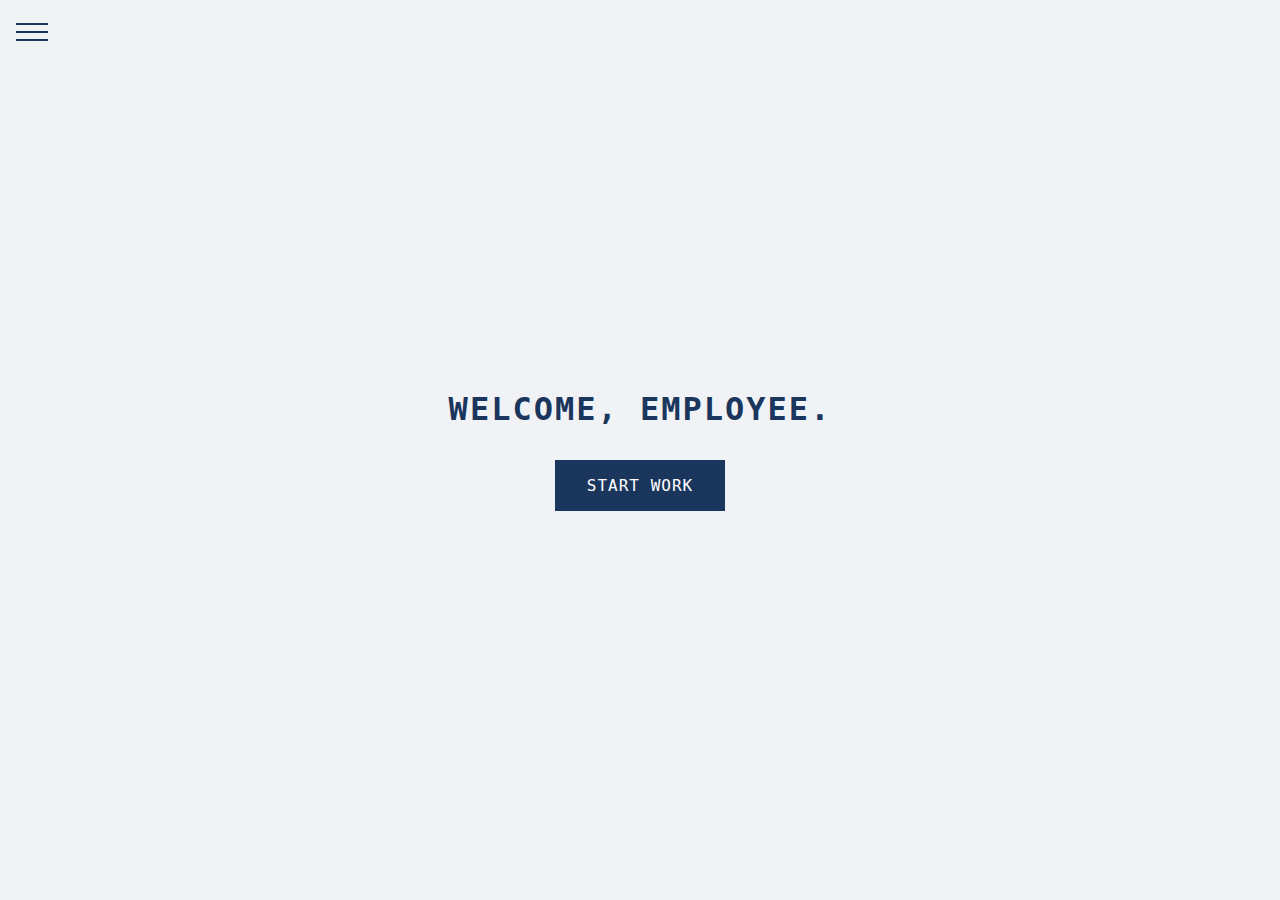
<file: index.html>
<!DOCTYPE html>
<html lang="en">
  <head>
    <meta charset="UTF-8" />
    <meta name="viewport" content="width=device-width, initial-scale=1.0" />
    <title>Severance Birthday Experience</title>
    <link rel="stylesheet" href="css/style.css" />
    <script defer src="js/script.js"></script>
  </head>
  <body>
    <header class="header">
      <button id="menuToggle" class="hamburger" aria-label="Menu">
        <span></span>
        <span></span>
        <span></span>
      </button>
      <nav id="menu" class="nav">
        <ul>
          <li><a href="pages/work.html">Work</a></li>
          <li><a href="pages/wellness.html">Wellness</a></li>
          <li><a href="pages/breakroom.html">Breakroom</a></li>
          <li><a href="pages/principles.html">Kier Principles</a></li>
        </ul>
      </nav>
    </header>

    <main>
      <div id="landing" class="landing">
        <h1>Welcome, Employee.</h1>
        <button id="startWork" class="primary-button">Start Work</button>
      </div>

      <div id="elevator" class="elevator hidden">
        <img src="assets/Elevator.png" alt="Elevator Doors" />
      </div>
    </main>
  </body>
</html>
</file>
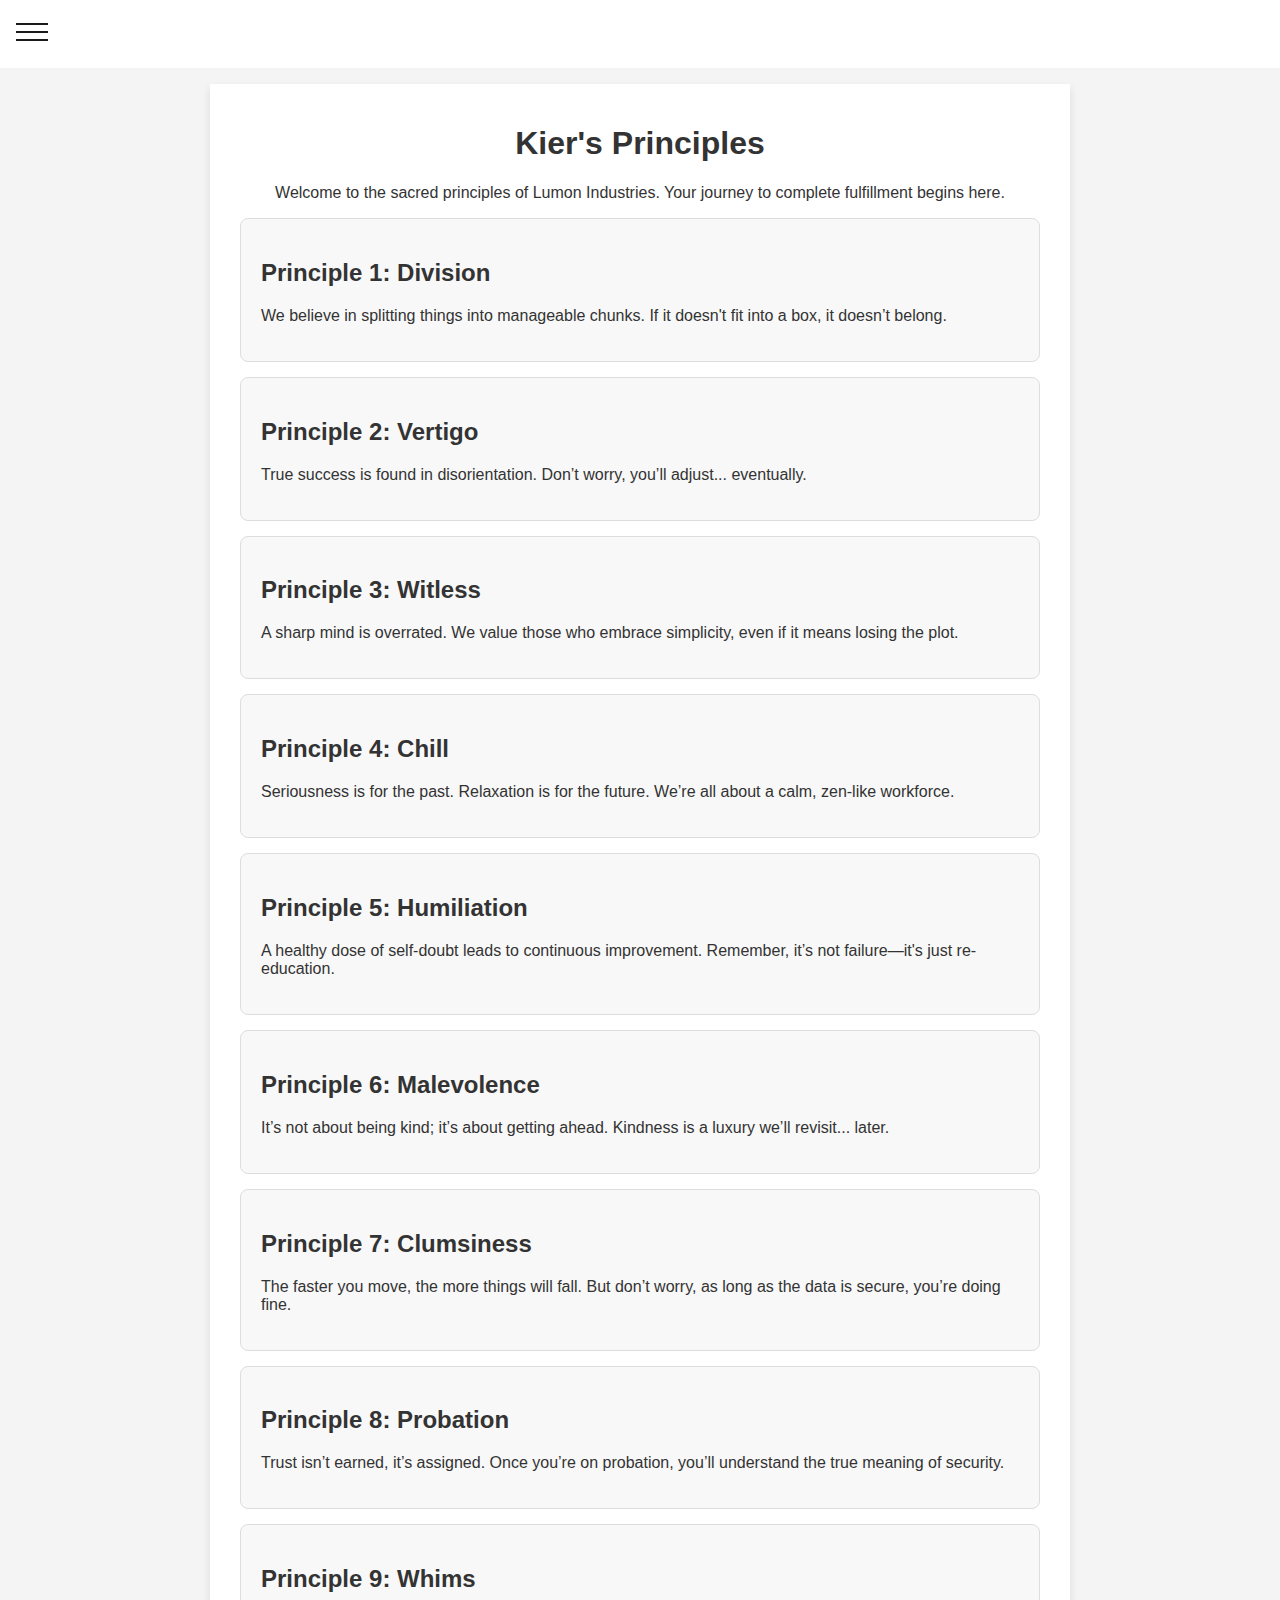
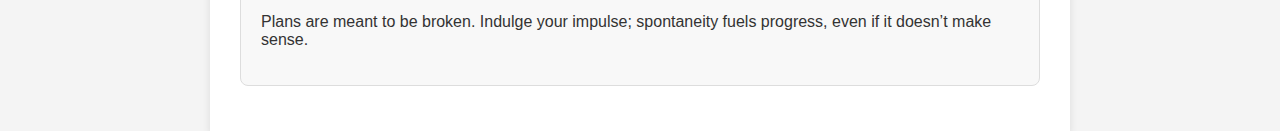
<file: pages/principles.html>
<!DOCTYPE html>
<html lang="en">
  <head>
    <meta charset="UTF-8" />
    <meta name="viewport" content="width=device-width, initial-scale=1.0" />
    <title>Kier's Principles - Lumon Industries</title>
    <link rel="stylesheet" href="../css/principlesstyle.css" />
  </head>
  <body>
    <header class="header">
      <button id="menuToggle" class="hamburger" aria-label="Menu">
        <span></span>
        <span></span>
        <span></span>
      </button>
      <nav id="menu" class="nav">
        <ul>
          <li><a href="../pages/work.html">Work</a></li>
          <li><a href="../pages/wellness.html">Wellness</a></li>
          <li><a href="../pages/breakroom.html">Breakroom</a></li>
          <li><a href="../pages/principles.html">Kier Principles</a></li>
        </ul>
      </nav>
    </header>
    <div class="container">
      <h1>Kier's Principles</h1>
      <p>
        Welcome to the sacred principles of Lumon Industries. Your journey to
        complete fulfillment begins here.
      </p>

      <section id="principles">
        <div class="principle">
          <h2>Principle 1: Division</h2>
          <p>
            We believe in splitting things into manageable chunks. If it doesn't
            fit into a box, it doesn’t belong.
          </p>
        </div>
        <div class="principle">
          <h2>Principle 2: Vertigo</h2>
          <p>
            True success is found in disorientation. Don’t worry, you’ll
            adjust... eventually.
          </p>
        </div>
        <div class="principle">
          <h2>Principle 3: Witless</h2>
          <p>
            A sharp mind is overrated. We value those who embrace simplicity,
            even if it means losing the plot.
          </p>
        </div>
        <div class="principle">
          <h2>Principle 4: Chill</h2>
          <p>
            Seriousness is for the past. Relaxation is for the future. We’re all
            about a calm, zen-like workforce.
          </p>
        </div>
        <div class="principle">
          <h2>Principle 5: Humiliation</h2>
          <p>
            A healthy dose of self-doubt leads to continuous improvement.
            Remember, it’s not failure—it's just re-education.
          </p>
        </div>
        <div class="principle">
          <h2>Principle 6: Malevolence</h2>
          <p>
            It’s not about being kind; it’s about getting ahead. Kindness is a
            luxury we’ll revisit... later.
          </p>
        </div>
        <div class="principle">
          <h2>Principle 7: Clumsiness</h2>
          <p>
            The faster you move, the more things will fall. But don’t worry, as
            long as the data is secure, you’re doing fine.
          </p>
        </div>
        <div class="principle">
          <h2>Principle 8: Probation</h2>
          <p>
            Trust isn’t earned, it’s assigned. Once you’re on probation, you’ll
            understand the true meaning of security.
          </p>
        </div>
        <div class="principle">
          <h2>Principle 9: Whims</h2>
          <p>
            Plans are meant to be broken. Indulge your impulse; spontaneity
            fuels progress, even if it doesn’t make sense.
          </p>
        </div>
      </section>
    </div>

    <script src="../js/principlesscript.js"></script>
  </body>
</html>
</file>
<file: css/style.css>
/* Base styles and variables */
:root {
  --color-primary: #1b365d;
  --color-secondary: #465b76;
  --color-accent: #a5b3c5;
  --color-background: #f0f2f5;
  --color-text: #2a353f;
  --shadow: 0 2px 8px rgba(0, 0, 0, 0.15);
}

@import url("https://fonts.googleapis.com/css2?family=Space+Mono:wght@400;700&display=swap");

/* Reset and base styles */
* {
  margin: 0;
  padding: 0;
  box-sizing: border-box;
}

body {
  background-color: var(--color-background);
  color: var(--color-text);
  font-family: "Space Mono", monospace;
  min-height: 100vh;
  position: relative;
}

/* Header and Navigation */
.header {
  position: fixed;
  top: 0;
  left: 0;
  width: 100%;
  padding: 1rem;
  z-index: 1000;
}

.hamburger {
  position: relative;
  width: 2rem;
  height: 2rem;
  background: none;
  border: none;
  cursor: pointer;
  padding: 0;
}

.hamburger span {
  display: block;
  width: 100%;
  height: 2px;
  background-color: var(--color-primary);
  margin: 6px 0;
  transition: 0.3s;
}

.hamburger.active span:nth-child(1) {
  transform: rotate(45deg) translate(8px, 8px);
}

.hamburger.active span:nth-child(2) {
  opacity: 0;
}

.hamburger.active span:nth-child(3) {
  transform: rotate(-45deg) translate(7px, -7px);
}

/* Remove transform from .nav and use opacity instead */
.nav {
  position: fixed;
  top: 4rem;
  left: 1rem;
  background-color: var(--color-background);
  padding: 1rem;
  border-radius: 4px;
  box-shadow: var(--shadow);
  opacity: 0;
  visibility: hidden;
  transition: opacity 0.3s ease-in-out, visibility 0.3s ease-in-out;
}

.nav.active {
  opacity: 1;
  visibility: visible;
}

.nav ul {
  list-style: none;
}

.nav ul li {
  margin: 1rem 0;
}

.nav ul li a {
  color: var(--color-primary);
  text-decoration: none;
  font-weight: bold;
  text-transform: uppercase;
  letter-spacing: 1px;
}

/* Main content */
main {
  padding: 2rem;
  display: flex;
  min-height: 100vh;
  align-items: center;
  justify-content: center;
}

.landing {
  text-align: center;
}

h1 {
  font-size: 2rem;
  margin-bottom: 2rem;
  color: var(--color-primary);
  text-transform: uppercase;
  letter-spacing: 2px;
}

.primary-button {
  background-color: var(--color-primary);
  color: white;
  border: none;
  padding: 1rem 2rem;
  font-family: "Space Mono", monospace;
  font-size: 1rem;
  cursor: pointer;
  text-transform: uppercase;
  letter-spacing: 1px;
  transition: background-color 0.3s;
}

.primary-button:hover {
  background-color: var(--color-secondary);
}

/* Update elevator styles */
.elevator {
  position: fixed;
  top: 0;
  left: 0;
  width: 100vw; /* Use viewport width */
  height: 100vh; /* Use viewport height */
  background-color: var(--color-background);
  display: flex;
  align-items: center;
  justify-content: center;
  overflow: hidden; /* Prevent any scrolling */
}

.elevator img {
  width: 100%;
  height: 100%;
  object-fit: cover; /* Ensure image covers entire screen */
  max-width: none; /* Remove max-width restriction */
  max-height: none; /* Remove max-height restriction */
}

/* Utility classes */
.hidden {
  display: none !important;
}
</file>
<file: css/principlesstyle.css>
body {
  font-family: "Arial", sans-serif;
  background-color: #f4f4f4;
  color: #333;
  margin: 0;
  padding: 0;
  display: flex;
  justify-content: center;
  align-items: flex-start; /* Change to allow top alignment for header */
  height: 100vh;
  padding-top: 4rem; /* Add space for fixed header */
  overflow-x: hidden; /* Prevent horizontal scrolling */
}

.container {
  text-align: center;
  max-width: 800px;
  margin: 20px;
  background-color: #fff;
  padding: 30px;
  box-shadow: 0 4px 8px rgba(0, 0, 0, 0.1);
  overflow-y: auto; /* Ensure scrolling inside the container */
  padding-top: 20px; /* Add padding to prevent cutting off the first principle */
}

header h1 {
  font-size: 36px;
  color: #3e3e3e;
  margin-bottom: 10px;
}

header p {
  font-size: 16px;
  color: #777;
  margin-bottom: 30px;
}

#principles {
  text-align: left;
}

.principle {
  background-color: #f8f8f8;
  border: 1px solid #ddd;
  padding: 20px;
  margin-bottom: 15px;
  border-radius: 8px;
  transition: background-color 0.3s ease-in-out;
}

.principle:hover {
  background-color: #e9e9e9;
}

/* Hamburger and Menu Styles */
.header {
  position: fixed;
  top: 0;
  left: 0;
  width: 100%;
  padding: 1rem;
  z-index: 1000;
  background-color: white;
}

.hamburger {
  position: relative;
  width: 2rem;
  height: 2rem;
  background: none;
  border: none;
  cursor: pointer;
  padding: 0;
}

.hamburger span {
  display: block;
  width: 100%;
  height: 2px;
  background-color: #1a1a1a;
  margin: 6px 0;
  transition: 0.3s;
}

.hamburger.active span:nth-child(1) {
  transform: rotate(45deg) translate(8px, 8px);
}

.hamburger.active span:nth-child(2) {
  opacity: 0;
}

.hamburger.active span:nth-child(3) {
  transform: rotate(-45deg) translate(7px, -7px);
}

.nav {
  position: fixed;
  top: 4rem; /* Ensure the nav doesn't overlap the header */
  left: 1rem;
  background-color: #e0e0e0;
  padding: 1rem;
  border-radius: 4px;
  box-shadow: var(--shadow);
  opacity: 0;
  visibility: hidden;
  transition: opacity 0.3s ease-in-out, visibility 0.3s ease-in-out;
}

.nav.active {
  opacity: 1;
  visibility: visible;
}

.nav ul {
  list-style: none;
}

.nav ul li {
  margin: 1rem 0;
}

.nav ul li a {
  color: #1a1a1a;
  text-decoration: none;
  font-weight: bold;
  text-transform: uppercase;
  letter-spacing: 1px;
}
</file>
